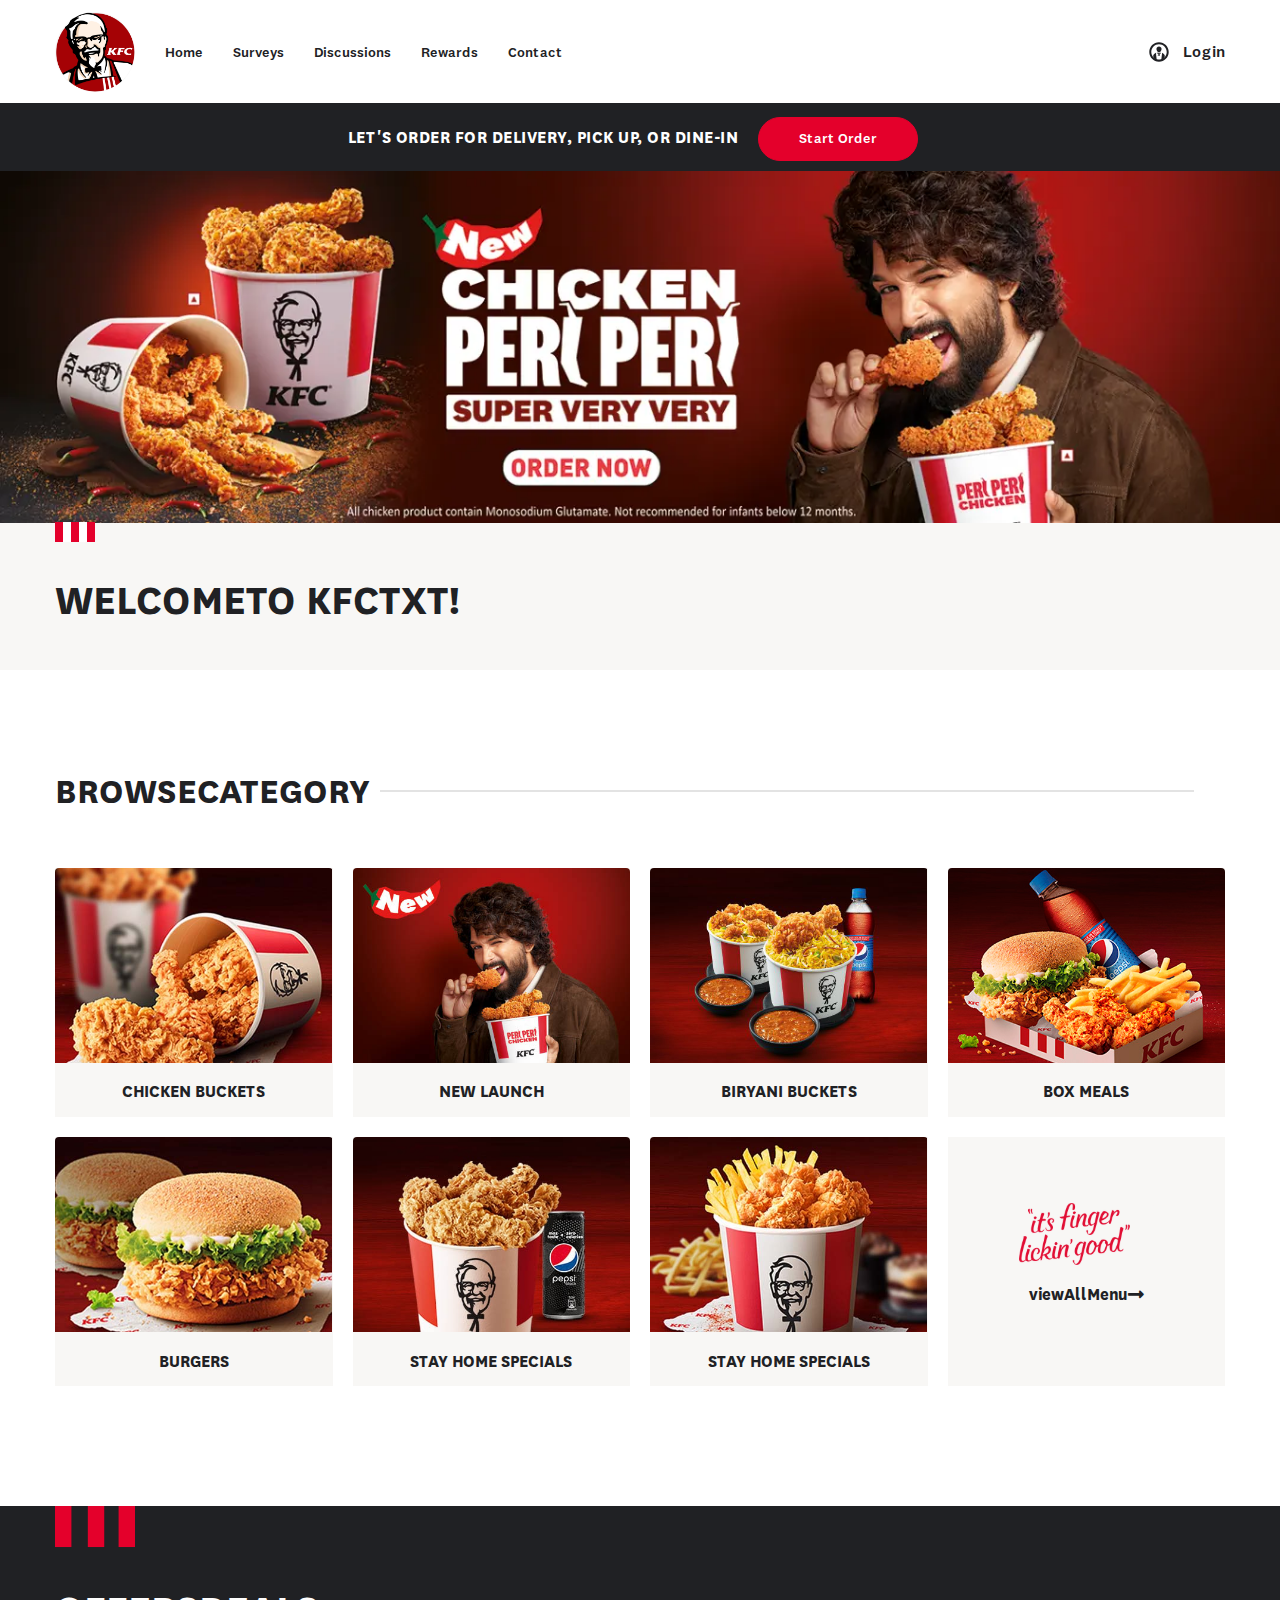
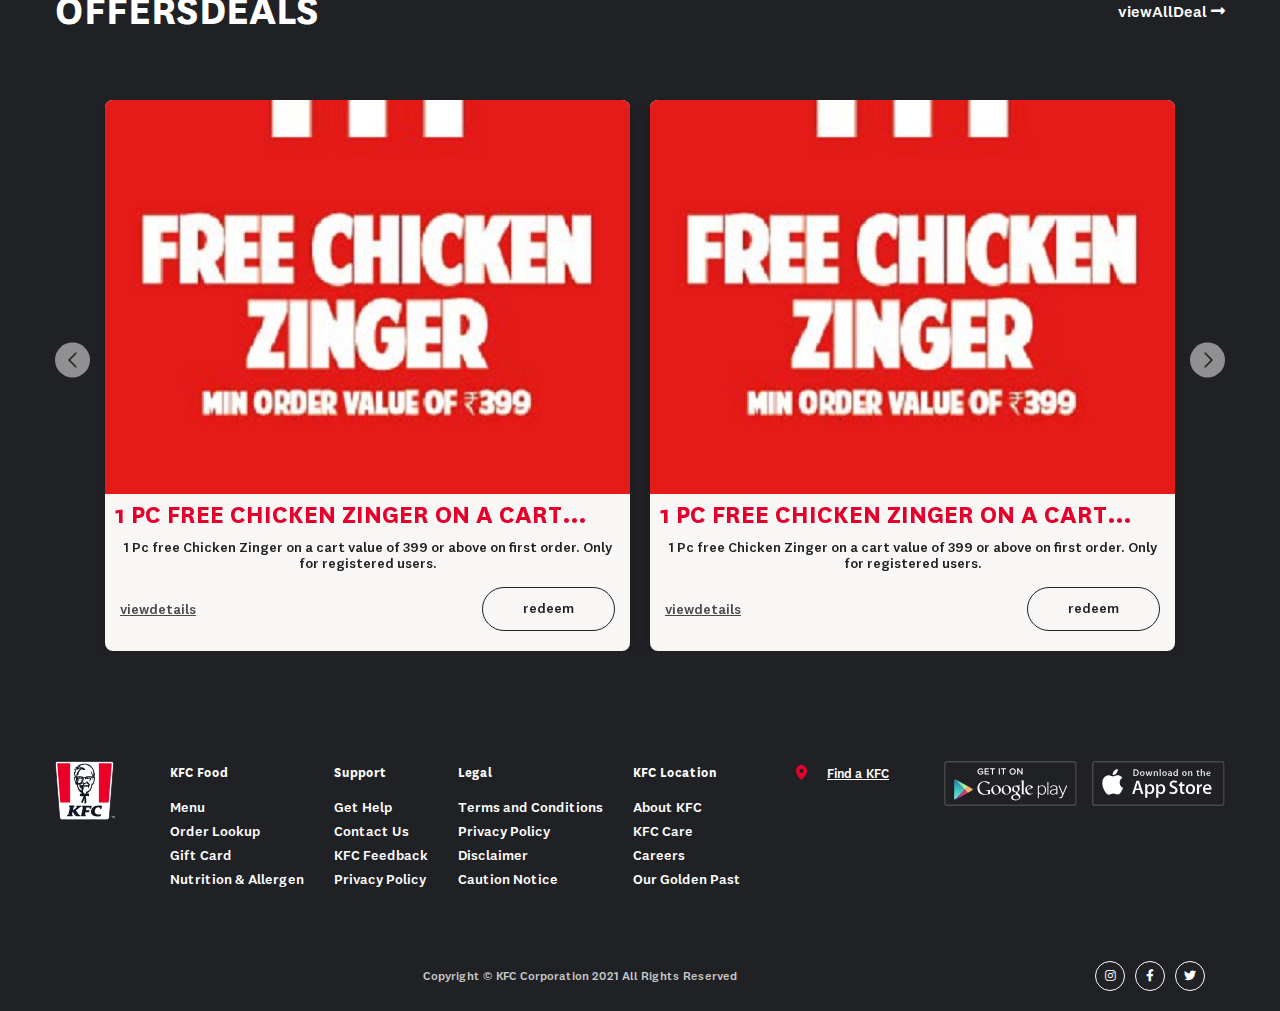
<file: index.html>
<!DOCTYPE html>
<html dir="ltr" lang="en-US">
<head>
<title>KFC Welcome</title>
<meta charset="UTF-8" />
<meta name="HandheldFriendly" content="true">
<meta name="viewport" content="width=device-width, initial-scale=1.0" />
<link type="image/x-icon" rel="shortcut icon" href="favicon.ico" />

<!-- CSS Files -->
<link type="text/css" rel="stylesheet" href="css/font-awsome-min.css" />
<link rel="stylesheet" href="css/slick.css">
<link type="text/css" rel="stylesheet" href="css/styles.css" />

<!-- Script Files -->
<script type="text/javascript" src="js/jquery.min.js"></script>
<script type="text/javascript" src="js/slick.min.js"></script>
<script type="text/javascript" src="js/custom.js"></script>

</head>

<body>

 <div id="wrapper">

	 	<!-- HEADER -->
		<header id="header" class="site-header">
			<div class="container">
				<div class="header-wrap d-flex">
					<a class="mobile-logo" href="index.html">
						<img src="images/logo.jpg" alt="logo">
					</a>
					<nav class="header-menu d-flex">
						<a class="header-logo" href="#">
							<img src="images/logo.jpg" alt="logo">
						</a>
						<ul class="unstyle-list d-flex">
							<li>
								<a href="#">Home</a>
							</li>
							<li>
								<a href="#">Surveys</a>
							</li>
							<li>
								<a href="#">Discussions</a>
							</li>
							<li>
								<a href="#">Rewards</a>
							</li>
							<li>
								<a href="contact.html">Contact</a>
							</li>
						</ul>
					</nav>
					<div class="nav-right">
						<a href="login.html">
							<img src="images/account_Icon.svg" alt="account_Icon">
							Login
						</a>
					</div>
					<div class="toggle-menu">
						<span></span>
						<span></span>
						<span></span>
						<span></span>
						<span></span>
						<span></span>
					</div>
				</div>
			</div>
		</header>

		<!-- HEADER BOTTOM -->
		<section class="header-bottom">
			<div class="container">
				<h2 class="header-title">
					LET'S ORDER FOR DELIVERY, PICK UP, OR DINE-IN <a href="#" class="common-btn">Start Order</a>
				</h2>
			</div>
		</section>

		<!-- BANNER -->
		<section class="banner-section">
			<a href="#" class="banner-image">
				<picture>
					<source media="(max-width:767px)" srcset="images/mobile.jpg">
					<img src="images/banner.jpg" alt="banner">
				</picture>
			</a>
		</section>

		<!-- WELCOME -->
		<section class="welcom-section">
			<div class="container">
				<div class="top-stripes"></div>
				<h2 class="main-title">
					welcomeTo kfcTxt!
				</h2>

			</div>
		</section>

		<!-- BROWSECATEGORY -->
		<section class="section-gapping browse-category">
			<div class="container">
				<h2 class="heading">
					<span class="border-line">
						browsecategory
					</span>
				</h2>
				<div class="grid-container grid-4">
					<div class="grid-item">
						<a href="#" class="menu-card">
							<div class="menu-image">
								<img src="images/category/CAT86.jpg" alt="CAT86">
							</div>
							<h2 class="menu-name">
								CHICKEN BUCKETS
							</h2>
						</a>
					</div>
					<div class="grid-item">
						<a href="#" class="menu-card">
							<div class="menu-image">
								<img src="images/category/CAT200.jpg" alt="CAT200">
							</div>
							<h2 class="menu-name">
								NEW LAUNCH
							</h2>
						</a>
					</div>
					<div class="grid-item">
						<a href="#" class="menu-card">
							<div class="menu-image">
								<img src="images/category/CAT190.jpg" alt="CAT190">
							</div>
							<h2 class="menu-name">
								BIRYANI BUCKETS
							</h2>
						</a>
					</div>
					<div class="grid-item">
						<a href="#" class="menu-card">
							<div class="menu-image">
								<img src="images/category/CAT158.jpg" alt="CAT158">
							</div>
							<h2 class="menu-name">
								BOX MEALS
							</h2>
						</a>
					</div>
					<div class="grid-item">
						<a href="#" class="menu-card">
							<div class="menu-image">
								<img src="images/category/CAT99.jpg" alt="CAT99">
							</div>
							<h2 class="menu-name">
								BURGERS
							</h2>
						</a>
					</div>
					<div class="grid-item">
						<a href="#" class="menu-card">
							<div class="menu-image">
								<img src="images/category/CAT178.jpg" alt="CAT178">
							</div>
							<h2 class="menu-name">
								STAY HOME SPECIALS
							</h2>
						</a>
					</div>
					<div class="grid-item">
						<a href="#" class="menu-card">
							<div class="menu-image">
								<img src="images/category/CAT89.jpg" alt="CAT89">
							</div>
							<h2 class="menu-name">
								STAY HOME SPECIALS
							</h2>
						</a>
					</div>
					<div class="grid-item">
						<a href="#" class="menu-card">
							<div class="menu-image">
								<img src="images/category/finger_lickin.svg" alt="finger_lickin">
							</div>
							<h2 class="menu-name viewallmenu">
								viewAllMenu <i class="fa fa-long-arrow-alt-right"></i>
							</h2>
						</a>
					</div>
				</div>
			</div>
		</section>

		<!-- OFFER & DEALS -->
		<section class="section-gapping offer-section pt-0">
			<div class="container">
				<svg xmlns="http://www.w3.org/2000/svg" width="80" height="42" viewBox="0 0 80 42" fill="none" class="injected-svg" data-src="/static/media/Stripes_Small_OffersIcon.87fc6256.svg" xmlns:xlink="http://www.w3.org/1999/xlink">
					<rect width="16.4103" height="41.0256" fill="#E4002B"></rect>
					<rect x="32.8203" width="16.4103" height="41.0256" fill="#E4002B"></rect>
					<rect x="63.5898" width="16.4103" height="41.0256" fill="#E4002B"></rect>
				</svg>
				<div class="offer-title d-flex">
					<h2 class="main-title text-white">
						OFFERSDEALS
					</h2>
					<a href="#" class="text-white">
						viewAllDeal <i class="fa fa-long-arrow-alt-right"></i>
					</a>
				</div>
				<!-- slick slider -->
				<div class="slider-box">
					<div class="slider-item">
						<div class="offer-card">
							<div class="offer-img">
								<img src="images/CHKZINGER.jpg" alt="CHKZINGER">
							</div>
							<h2 class="offer-card-title">
								1 Pc free Chicken Zinger on a cart value of 399 or above on first order. Only for registered users.
							</h2>
							<p class="offer-card-text">
								1 Pc free Chicken Zinger on a cart value of 399 or above on first order. Only for registered users.
							</p>
							<div class="offer-card-wrap">
								<a href="#" class="viewdetails">
									viewdetails
								</a>
								<a href="#" class="btn-redeem common-btn">
									redeem
								</a>
							</div>
						</div>
					</div>
					<div class="slider-item">
						<div class="offer-card">
							<div class="offer-img">
								<img src="images/CHKZINGER.jpg" alt="CHKZINGER">
							</div>
							<h2 class="offer-card-title">
								1 Pc free Chicken Zinger on a cart value of 399 or above on first order. Only for registered users.
							</h2>
							<p class="offer-card-text">
								1 Pc free Chicken Zinger on a cart value of 399 or above on first order. Only for registered users.
							</p>
							<div class="offer-card-wrap">
								<a href="#" class="viewdetails">
									viewdetails
								</a>
								<a href="#" class="btn-redeem common-btn">
									redeem
								</a>
							</div>
						</div>
					</div>
					<div class="slider-item">
						<div class="offer-card">
							<div class="offer-img">
								<img src="images/CHKZINGER.jpg" alt="CHKZINGER">
							</div>
							<h2 class="offer-card-title">
								1 Pc free Chicken Zinger on a cart value of 399 or above on first order. Only for registered users.
							</h2>
							<p class="offer-card-text">
								1 Pc free Chicken Zinger on a cart value of 399 or above on first order. Only for registered users.
							</p>
							<div class="offer-card-wrap">
								<a href="#" class="viewdetails">
									viewdetails
								</a>
								<a href="#" class="btn-redeem common-btn">
									redeem
								</a>
							</div>
						</div>
					</div>
					<div class="slider-item">
						<div class="offer-card">
							<div class="offer-img">
								<img src="images/CHKZINGER.jpg" alt="CHKZINGER">
							</div>
							<h2 class="offer-card-title">
								1 Pc free Chicken Zinger on a cart value of 399 or above on first order. Only for registered users.
							</h2>
							<p class="offer-card-text">
								1 Pc free Chicken Zinger on a cart value of 399 or above on first order. Only for registered users.
							</p>
							<div class="offer-card-wrap">
								<a href="#" class="viewdetails">
									viewdetails
								</a>
								<a href="#" class="btn-redeem common-btn">
									redeem
								</a>
							</div>
						</div>
					</div>
					<div class="slider-item">
						<div class="offer-card">
							<div class="offer-img">
								<img src="images/CHKZINGER.jpg" alt="CHKZINGER">
							</div>
							<h2 class="offer-card-title">
								1 Pc free Chicken Zinger on a cart value of 399 or above on first order. Only for registered users.
							</h2>
							<p class="offer-card-text">
								1 Pc free Chicken Zinger on a cart value of 399 or above on first order. Only for registered users.
							</p>
							<div class="offer-card-wrap">
								<a href="#" class="viewdetails">
									viewdetails
								</a>
								<a href="#" class="btn-redeem common-btn">
									redeem
								</a>
							</div>
						</div>
					</div>
					<div class="slider-item">
						<div class="offer-card">
							<div class="offer-img">
								<img src="images/CHKZINGER.jpg" alt="CHKZINGER">
							</div>
							<h2 class="offer-card-title">
								1 Pc free Chicken Zinger on a cart value of 399 or above on first order. Only for registered users.
							</h2>
							<p class="offer-card-text">
								1 Pc free Chicken Zinger on a cart value of 399 or above on first order. Only for registered users.
							</p>
							<div class="offer-card-wrap">
								<a href="#" class="viewdetails">
									viewdetails
								</a>
								<a href="#" class="btn-redeem common-btn">
									redeem
								</a>
							</div>
						</div>
					</div>
				</div>
			</div>
		</section>

		<!-- FOOTER -->
		<footer class="site-footer">
			<div class="container">
				<div class="footer-top">
					<div class="footer-box d-flex">
						<div class="footer-item">
							<a href="" class="footer-logo">
								<img src="images/KFC_Logo.svg" alt="logo">
							</a>
						</div>
						<div class="footer-item d-flex">
							<div class="footer-wrap">
								<h2 class="footer-title">
									KFC Food
								</h2>
								<ul class="footer-links">
									<li>
										<a href="">
											Menu
										</a>
									</li>
									<li>
										<a href="">
											Order Lookup
										</a>
									</li>
									<li>
										<a href="">
											Gift Card
										</a>
									</li>
									<li>
										<a href="">
											Nutrition & Allergen
										</a>
									</li>
								</ul>
							</div>
							<div class="footer-wrap">
								<h2 class="footer-title">
									Support
								</h2>
								<ul class="footer-links">
									<li>
										<a href="">
											Get Help
										</a>
									</li>
									<li>
										<a href="contact.html">
											Contact Us
										</a>
									</li>
									<li>
										<a href="">
											KFC Feedback
										</a>
									</li>
									<li>
										<a href="">
											Privacy Policy
										</a>
									</li>
								</ul>
							</div>
							<div class="footer-wrap">
								<h2 class="footer-title">
									Legal
								</h2>
								<ul class="footer-links">
									<li>
										<a href="">
											Terms and Conditions
										</a>
									</li>
									<li>
										<a href="">
											Privacy Policy
										</a>
									</li>
									<li>
										<a href="">
											Disclaimer
										</a>
									</li>
									<li>
										<a href="">
											Caution Notice
										</a>
									</li>
								</ul>
							</div>
							<div class="footer-wrap">
								<h2 class="footer-title">
									KFC Location
								</h2>
								<ul class="footer-links">
									<li>
										<a href="">
											About KFC
										</a>
									</li>
									<li>
										<a href="">
											KFC Care
										</a>
									</li>
									<li>
										<a href="">
											Careers
										</a>
									</li>
									<li>
										<a href="">
											Our Golden Past
										</a>
									</li>
								</ul>
							</div>
						</div>
						<div class="footer-item">
							<div class="findstore">
								<img src="images/Find_KFC.svg" alt="">
								<a class="link" target="_blank" tabindex="0" href="#">Find a KFC</a>
							</div>
						</div>
						<div class="footer-item">
							<div class="d-flex social-btns">
								<a class="link" target="_blank" href="#">
									<img src="images/google_play.svg" alt="Google Play">
								</a>
								<a class="link" target="_blank" href="#">
									<img src="images/apple.svg" alt="Apple Store">
								</a>
							</div>
						</div>
					</div>
				</div>
				<div class="footer-bottom d-flex">
					<p>Copyright © KFC Corporation 2021 All Rights Reserved</p>
					<ul class="unstyle-list social-link d-flex">
						<li>
							<a href="">
								<i class="fab fa-instagram"></i>
							</a>
						</li>
						<li>
							<a href="">
								<i class="fab fa-facebook-f"></i>
							</a>
						</li>
						<li>
							<a href="">
								<i class="fab fa-twitter"></i>
							</a>
						</li>
					</ul>
				</div>
			</div>
		</footer>

 </div>

</body>
</html>
</file>
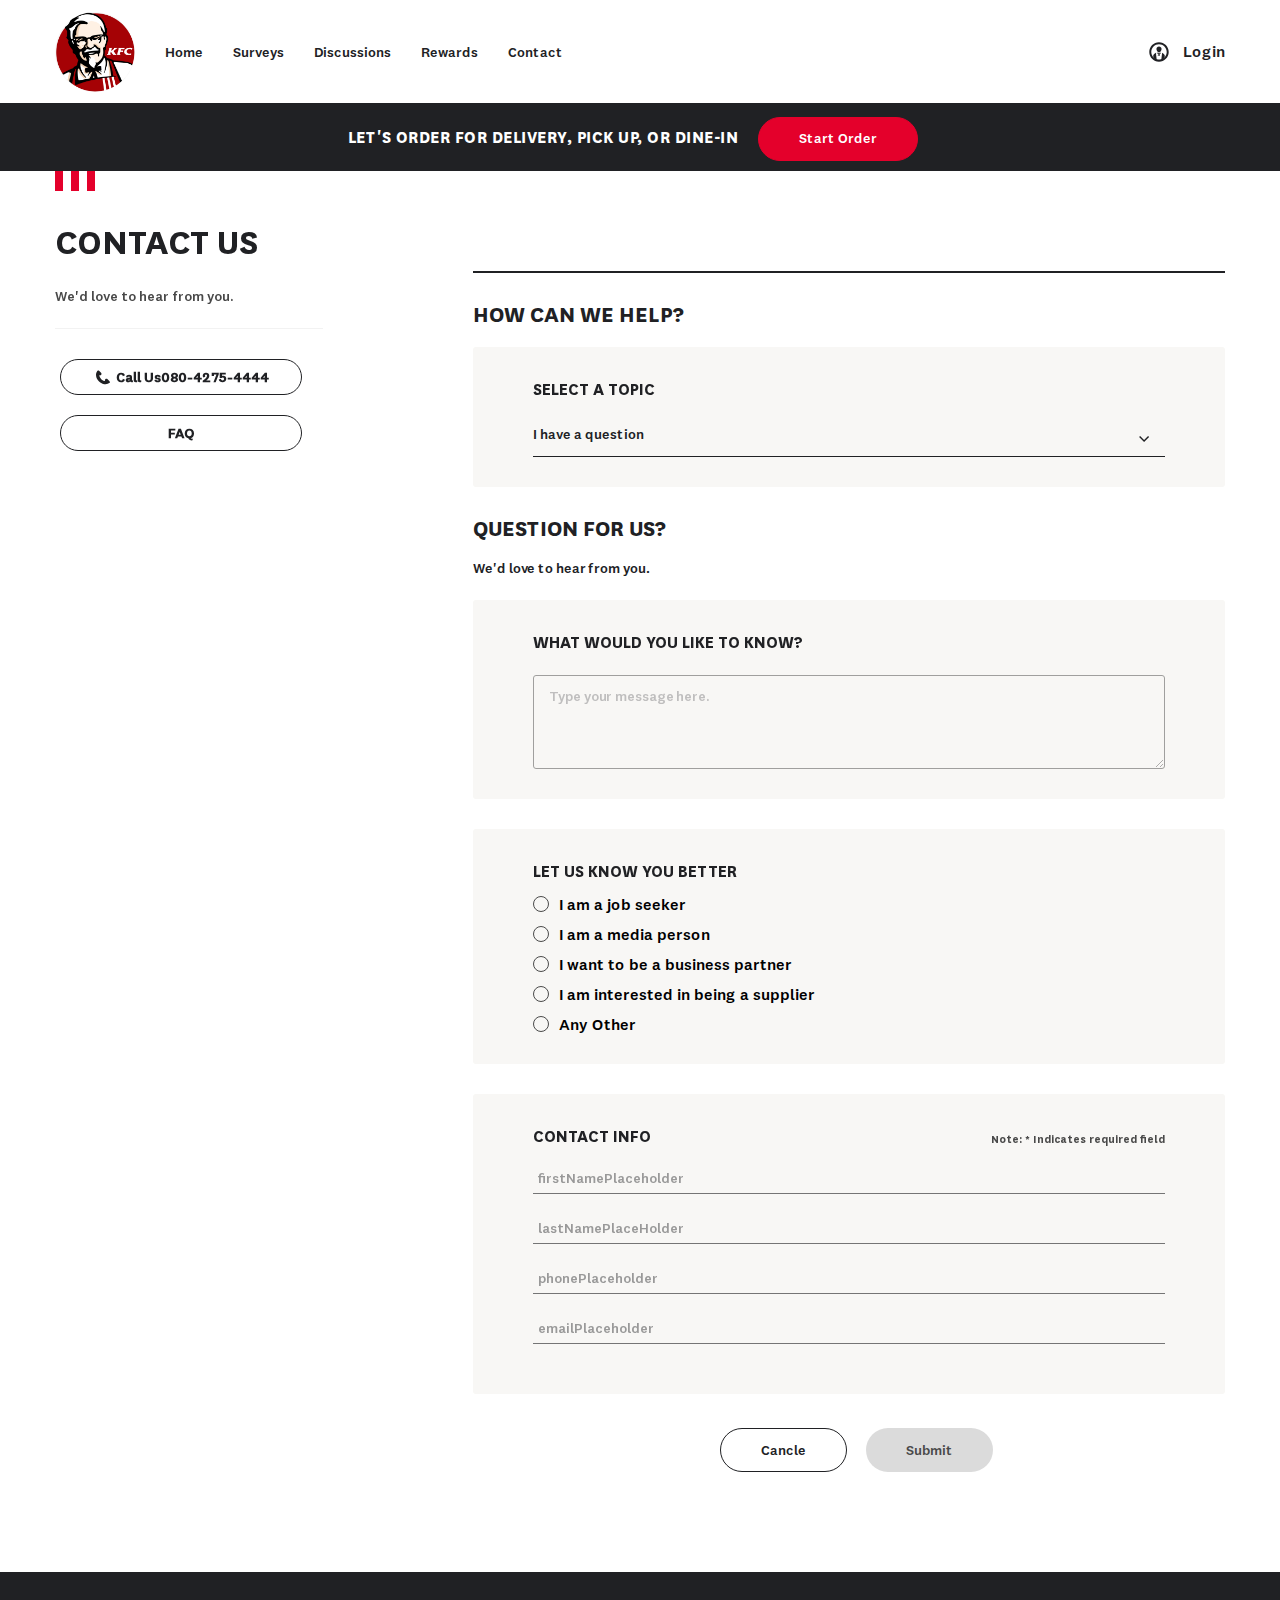
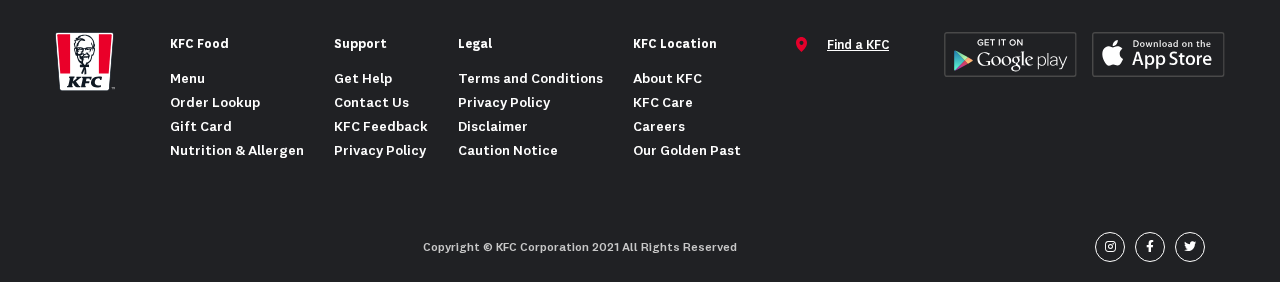
<file: contact.html>
<!DOCTYPE html>
<html dir="ltr" lang="en-US">
<head>
<title>KFC Contact</title>
<meta charset="UTF-8" />
<meta name="HandheldFriendly" content="true">
<meta name="viewport" content="width=device-width, initial-scale=1.0" />
<link type="image/x-icon" rel="shortcut icon" href="favicon.ico" />

<!-- CSS Files -->
<link type="text/css" rel="stylesheet" href="css/font-awsome-min.css" />
<link rel="stylesheet" href="css/slick.css">
<link type="text/css" rel="stylesheet" href="css/styles.css" />

<!-- Script Files -->
<script type="text/javascript" src="js/jquery.min.js"></script>
<script type="text/javascript" src="js/slick.min.js"></script>
<script type="text/javascript" src="js/custom.js"></script>

</head>

<body>

 <div id="wrapper">

	 	<!-- HEADER -->
		<header id="header" class="site-header">
			<div class="container">
				<div class="header-wrap d-flex">
					<a class="mobile-logo" href="index.html">
						<img src="images/logo.jpg" alt="logo">
					</a>
					<nav class="header-menu d-flex">
						<a class="header-logo" href="#">
							<img src="images/logo.jpg" alt="logo">
						</a>
						<ul class="unstyle-list d-flex">
							<li>
								<a href="index.html">Home</a>
							</li>
							<li>
								<a href="#">Surveys</a>
							</li>
							<li>
								<a href="#">Discussions</a>
							</li>
							<li>
								<a href="#">Rewards</a>
							</li>
							<li>
								<a href="contact.html">Contact</a>
							</li>
						</ul>
					</nav>
					<div class="nav-right">
						<a href="login.html">
							<img src="images/account_Icon.svg" alt="account_Icon">
							Login
						</a>
					</div>
					<div class="toggle-menu">
						<span></span>
						<span></span>
						<span></span>
						<span></span>
						<span></span>
						<span></span>
					</div>
				</div>
			</div>
		</header>

		<!-- HEADER BOTTOM -->
		<section class="header-bottom">
			<div class="container">
				<h2 class="header-title">
					LET'S ORDER FOR DELIVERY, PICK UP, OR DINE-IN <a href="#" class="common-btn">Start Order</a>
				</h2>
			</div>
		</section>

		<!-- CONTACT -->
		<section class="contact-section section-gapping pt-0">
			<div class="container">
				<div class="contact-wrap">
					<div class="contact-left">
						<div class="top-stripes"></div>
						<h2 class="main-title">
							CONTACT US
						</h2>
						<p>
							We'd love to hear from you.
						</p>
						<div class="contact-call">
							<a href="tel: 080-4275-4444">
								<img src="images/Call.svg" alt="call">
								<label for="">Call Us</label> 080-4275-4444
							</a>
							<a href="#">
								FAQ
							</a>
						</div>
					</div>
					<div class="contact-right">
						<div class="contact-form">
							<h2 class="contact-title">
								How can we help?
							</h2>
							<div class="contact-select bg-gray">
								<h3>SELECT A TOPIC</h3>
								<select name="" id="">
									<option value="">
										I have a question
									</option>
								</select>
							</div>
						</div>
						<div class="contact-form">
							<h2 class="contact-title">
								QUESTION FOR US?
							</h2>
							<p>
								We'd love to hear from you.
							</p>
							<div class="contact-textarea bg-gray">
								<h3>WHAT WOULD YOU LIKE TO KNOW?</h3>
								<textarea name="" id=""  rows="5" placeholder="Type your message here."></textarea>
							</div>
						</div>
						<div class="contact-form">
							<div class="contact-know bg-gray">
								<h3>Let us know you better</h3>
								<div class="form-label">
									<input type="radio" id="I am a job seeker" value="I am a job seeker" name="test">
									<label for="I am a job seeker">
										I am a job seeker
									</label>
								</div class="form-label">
								<div class="form-label">
									<input type="radio" id="I am a media person" value="I am a media person" name="test">
									<label for="I am a media person">
										I am a media person
									</label>
								</div class="form-label">
								<div class="form-label">
									<input type="radio" id="I want to be a business partner" value="I want to be a business partner" name="test">
									<label for="I want to be a business partner">
										I want to be a business partner
									</label>
								</div class="form-label">
								<div class="form-label">
									<input type="radio" id="I am interested in being a supplier" value="I am interested in being a supplier" name="test">
									<label for="I am interested in being a supplier">
										I am interested in being a supplier
									</label>
								</div class="form-label">
								<div class="form-label">
									<input type="radio" id="Any Other" value="Any Other" name="test">
									<label for="Any Other">
										Any Other
									</label>
								</div class="form-label">
							</div>
						</div>
						<div class="contact-form">
							<div class="contact-info bg-gray">
								<h3>
									Contact Info
									<span class="mandatorynote">Note: * Indicates required field</span>
								</h3>
								<div class="contact-input floating-label">
									<input type="text" class="floating-input" placeholder=" ">
									<label for="">
										firstNamePlaceholder
									</label>
								</div>
								<div class="contact-input floating-label">
									<input type="text" class="floating-input" placeholder=" ">
									<label for="">
										lastNamePlaceHolder
									</label>
								</div>
								<div class="contact-input floating-label">
									<input type="text" class="floating-input" placeholder=" ">
									<label for="">
										phonePlaceholder
									</label>
								</div>
								<div class="contact-input floating-label">
									<input type="text" class="floating-input" placeholder=" ">
									<label for="">
										emailPlaceholder
									</label>
								</div>
							</div>
						</div>
						<div class="contact-form">
							<div class="button-container text-center">
								<input type="reset" value="Cancle" class="common-btn btn-rest" />
								<input type="submit" value="Submit" class="common-btn btn-submit" />
							</div>
						</div>
					</div>
				</div>

			</div>
		</section>

		<!-- FOOTER -->
		<footer class="site-footer">
			<div class="container">
				<div class="footer-top">
					<div class="footer-box d-flex">
						<div class="footer-item">
							<a href="" class="footer-logo">
								<img src="images/KFC_Logo.svg" alt="logo">
							</a>
						</div>
						<div class="footer-item d-flex">
							<div class="footer-wrap">
								<h2 class="footer-title">
									KFC Food
								</h2>
								<ul class="footer-links">
									<li>
										<a href="">
											Menu
										</a>
									</li>
									<li>
										<a href="">
											Order Lookup
										</a>
									</li>
									<li>
										<a href="">
											Gift Card
										</a>
									</li>
									<li>
										<a href="">
											Nutrition & Allergen
										</a>
									</li>
								</ul>
							</div>
							<div class="footer-wrap">
								<h2 class="footer-title">
									Support
								</h2>
								<ul class="footer-links">
									<li>
										<a href="">
											Get Help
										</a>
									</li>
									<li>
										<a href="contact.html">
											Contact Us
										</a>
									</li>
									<li>
										<a href="">
											KFC Feedback
										</a>
									</li>
									<li>
										<a href="">
											Privacy Policy
										</a>
									</li>
								</ul>
							</div>
							<div class="footer-wrap">
								<h2 class="footer-title">
									Legal
								</h2>
								<ul class="footer-links">
									<li>
										<a href="">
											Terms and Conditions
										</a>
									</li>
									<li>
										<a href="">
											Privacy Policy
										</a>
									</li>
									<li>
										<a href="">
											Disclaimer
										</a>
									</li>
									<li>
										<a href="">
											Caution Notice
										</a>
									</li>
								</ul>
							</div>
							<div class="footer-wrap">
								<h2 class="footer-title">
									KFC Location
								</h2>
								<ul class="footer-links">
									<li>
										<a href="">
											About KFC
										</a>
									</li>
									<li>
										<a href="">
											KFC Care
										</a>
									</li>
									<li>
										<a href="">
											Careers
										</a>
									</li>
									<li>
										<a href="">
											Our Golden Past
										</a>
									</li>
								</ul>
							</div>
						</div>
						<div class="footer-item">
							<div class="findstore">
								<img src="images/Find_KFC.svg" alt="">
								<a class="link" target="_blank" tabindex="0" href="#">Find a KFC</a>
							</div>
						</div>
						<div class="footer-item">
							<div class="d-flex social-btns">
								<a class="link" target="_blank" href="#">
									<img src="images/google_play.svg" alt="Google Play">
								</a>
								<a class="link" target="_blank" href="#">
									<img src="images/apple.svg" alt="Apple Store">
								</a>
							</div>
						</div>
					</div>
				</div>
				<div class="footer-bottom d-flex">
					<p>Copyright © KFC Corporation 2021 All Rights Reserved</p>
					<ul class="unstyle-list social-link d-flex">
						<li>
							<a href="">
								<i class="fab fa-instagram"></i>
							</a>
						</li>
						<li>
							<a href="">
								<i class="fab fa-facebook-f"></i>
							</a>
						</li>
						<li>
							<a href="">
								<i class="fab fa-twitter"></i>
							</a>
						</li>
					</ul>
				</div>
			</div>
		</footer>

 </div>

</body>
</html>
</file>
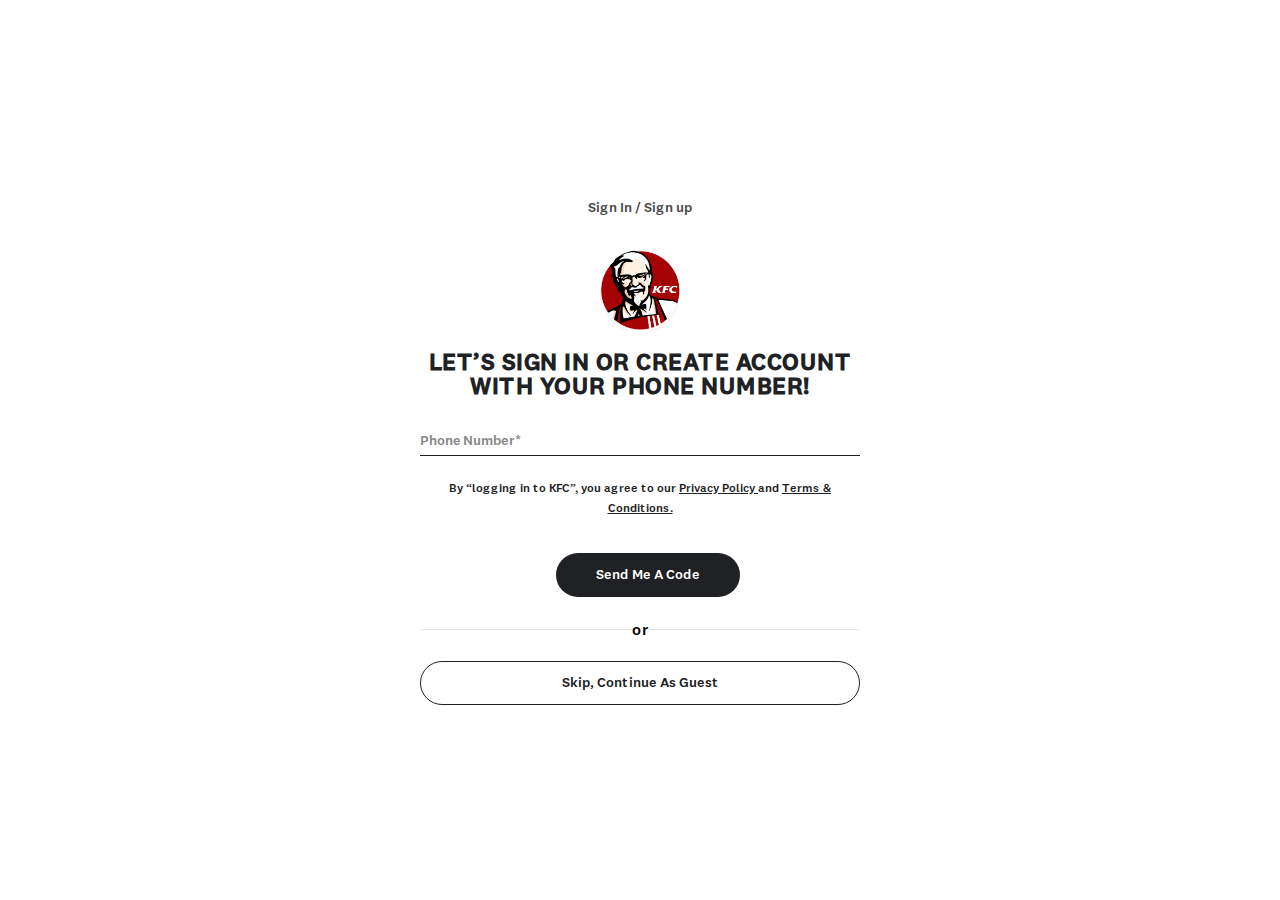
<file: login.html>
<!DOCTYPE html>
<html dir="ltr" lang="en-US">
<head>
<title>KFC Login</title>
<meta charset="UTF-8" />
<meta name="HandheldFriendly" content="true">
<meta name="viewport" content="width=device-width, initial-scale=1.0" />
<link type="image/x-icon" rel="shortcut icon" href="favicon.ico" />

<!-- CSS Files -->
<link type="text/css" rel="stylesheet" href="css/font-awsome-min.css" />
<link rel="stylesheet" href="css/slick.css">
<link type="text/css" rel="stylesheet" href="css/styles.css" />

<!-- Script Files -->
<script type="text/javascript" src="js/jquery.min.js"></script>
<script type="text/javascript" src="js/slick.min.js"></script>
<script type="text/javascript" src="js/custom.js"></script>

</head>

<body class="login-page">

 <div id="wrapper">

	<section class="login-section">
		<div class="container">
			<div class="sign-in-header">Sign In / Sign up</div>
			<a href="index.html" class="kfc-logo">
				<img src="images/logo.jpg" alt="KFC_Logo">
			</a>
			<div class="title">
				Let’s Sign In or Create account with your phone number!
			</div>
			<form action="">
				<div class="form-control">
					<input type="text" placeholder="Phone Number*" class="input-field">
				</div>
				<div class="form-control">
					<div class="termsnconditions">
						By “logging in to KFC”, you agree to our
						<u>
							<a href="#" class="linkPages">Privacy Policy</a>
						</u> and
						<u>
							<a href="#" class="linkPages">Terms &amp; Conditions.</a>
						</u>
					</div>
				</div>
				<div class="form-control login-btn">
					<input type="submit" value="Send Me a Code" class="common-btn">
				</div>
			</form>
			<div class="orDiv">
                <div class="orLeft"></div>
                <div class="orCenter">or</div>
                <div class="orRight"></div>
            </div>
			<div class="skip-wrap">
				<a href="#" class="skip-btn common-btn">
					Skip, Continue As Guest
				</a>
			</div>
		</div>
	</section>

 </div>

</body>
</html>
</file>
<file: css/styles.css>
/*---------------------------*/
	/*Default-CSS*/
/*---------------------------*/

/* variable define */
:root {
	--primary: #202124;
	--secondary: #e4002b;
	--white: #fff;
	--black: #000;
	--dark-black: #333;
	--anchor-hover: #3475ba;
	--font-national: 'National Medium';
	--font-national-bold: 'National';
	--font-step-1: 36px;
	--font-step-2: 32px;
	--font-step-3: 28px;
	--font-step-4: 24px;
	--font-step-5: 22px;
	--font-step-6: 18px;
	--font-paragraph: 16px;
	--grid-width-1: 100%;
	--grid-width-2: 50%;
	--grid-width-3: 33.33%;
	--grid-width-4: 25%;
}
/* end variable define */

/* Font family */
@font-face {
    font-family: 'National Medium';
    src: url('../fonts/National2-Medium.woff2') format('woff2'),
        url('../fonts/National2-Medium.woff') format('woff');
    font-weight: 500;
    font-style: normal;
    font-display: swap;
}

@font-face {
    font-family: 'National';
    src: url('../fonts/National-Bold.woff2') format('woff2'),
        url('../fonts/National-Bold.woff') format('woff');
    font-weight: bold;
    font-style: normal;
    font-display: swap;
}

html body {
	font-family: var(--font-national);
	margin: 0;
	padding-top: 103px;
}

.text-center {
	text-align: center;
}

/* selector matches the portion of an element that is selected by a user */
*::-moz-selection {
	color: var(--white);
	background: var(--black);
}

*::-webkit-selection {
	color: var(--white);
	background: var(--black);
}

/*  change placeholder color in form*/
*::-webkit-input-placeholder {
	color: #858688;
	opacity: 1;
}

*:-moz-placeholder {
	color: #858688;
	opacity: 1;
}

*::-moz-placeholder {
	color: #858688;
	opacity: 1;
}

*:-ms-input-placeholder {
	color: #858688;
	opacity: 1;
}

a,
div a:hover,
div a:active,
div a:focus,
button {
	text-decoration: none;
	-webkit-transition: all 0.5s ease 0s;
	-moz-transition: all 0.5s ease 0s;
	-ms-transition: all 0.5s ease 0s;
	-o-transition: all 0.5s ease 0s;
	transition: all 0.5s ease 0s;
}

*::after,
*::before,
* {
	-webkit-box-sizing: border-box;
	-moz-box-sizing: border-box;
	-ms-box-sizing: border-box;
	-o-box-sizing: border-box;
	box-sizing: border-box;
}

* {
	outline: none !important;
	margin: 0;
	padding: 0;
}

body a {
	outline: none;
	color: var(--primary);
	text-decoration: none;
}

body a:hover {
	color: var(--primary);
}

table {
	border-collapse: collapse;
	border-spacing: 0;
}

div input,
div select,
div textarea,
div button {
	font-family: var(--font-national);
}

/* unstyle list */
.unstyle-list {
	list-style: none;
	margin: 0;
	padding: 0;
}
/*end unstyle list */

/* heading property */
body h1,
body h2,
body h3,
body h4,
body h5,
body h6 {
	font-family: var(--font-national-bold);
	line-height: 1.2;
	color: var(--dark-black);
	font-weight: bold;
	margin: 0 0 15px;
}

body h1 {
	font-size: var(--font-step-1);
}

body h2 {
	font-size: var(--font-step-2);
}

body h3 {
	font-size: var(--font-step-3);
}

body h4 {
	font-size: var(--font-step-4);
}

body h5 {
	font-size: var(--font-step-5);
}

body h6 {
	font-size: var(--font-step-6);
}

/* end heading property */

/* selector property */
div select {
	overflow: hidden;
	text-overflow: ellipsis;
	white-space: nowrap;
}

div select option {
	font-size: var(--font-paragraph);
	padding: 5px 10px;
}
/* end selector property */

/* img property */
img {
	margin: 0 auto;
	max-width: 100%;
	max-height: 100%;
	width: auto;
	height: auto;
}
/* end img property */

/* paragraph property */
body p {
	color: var(--dark-black);
	font-family: var(--font-national);
	font-size: var(--font-paragraph);
	line-height: 1.2;
	margin: 0 0 15px;
	padding: 0;
}

body p:empty {
	margin: 0;
	line-height: 0;
}

body p:last-child {
	margin-bottom: 0;
}

p strong {
	font-weight: bold;
}
/* paragraph property */

/* hide element */
.hidden {
	display: none;
}
/* end hide element */

/* ifame property */
iframe {
	display: block;
	width: 100%;
}
/* end ifame property */

/* container property */
.container:after {
	content: "";
	display: block;
	clear: both;
}

.container {
	width: 100%;
	max-width: 1200px;
	padding-left: 15px;
	padding-right: 15px;
	margin: 0 auto;
	position: relative;
	float: none;
}
/* container property */

.pt-0{
	padding-top: 0!important;
}

/* button property */
button,
input[type="reset"],
input[type="submit"] {
	-webkit-appearance: button;
	cursor: pointer;
	border: none;
}
.common-btn {
	display: inline-block;
	padding: 11px 40px;
	border-radius: 200px;
	margin: 0;
	text-decoration: none;
	color: var(--white);
	font-family: var(--font-national);
	cursor: pointer;
	text-align: center;
	line-height: 19px;
	height: 44px;
	font-size: 14px;
	margin-top: 4px;
	font-weight: 500;
	border: 1.5px solid var(--secondary);
	background-color: var(--secondary);
	margin-left: 15px;
	text-transform: capitalize;
	letter-spacing: 0;
}

.common-btn:hover,
.common-btn:focus {
	background: linear-gradient(0deg,hsla(0,0%,100%,.1),hsla(0,0%,100%,.1)),var(--secondary);
	color: var(--white);
}
/* end button property */

/* section gapping between two sections */
.section-gapping {
	padding-bottom: 100px;
	padding-top: 100px;
}
/* end section gapping between two sections */

/* grid layouts */
.d-flex {
	display: flex;
}
.grid-container {
    display: flex;
    gap: 0;
    flex-wrap: wrap;
    margin: 0 -10px;
}
.grid-container .grid-item {
    margin: 0 10px 20px;
	width: 100%;
    align-items: center;
    justify-content: center;
    display: flex;
	min-height: 245px;
	background-color: #f8f7f5;
}

/* header */
.site-header {
    position: fixed;
    top: 0;
    left: 0;
    width: 100%;
    z-index: 999;
	padding: 10px 0;
    background: var(--white);
	min-height: 103px;
	display: flex;
	align-items: center;
}
.header-wrap {
	justify-content: space-between;
	align-items: center;
	position: relative;
}
.header-logo {
    display: inline-block;
    margin-top: 0;
    width: 80px;
    height: 80px;
    vertical-align: middle;
    border-radius: 50%;
    overflow: hidden;
}
nav li:not(:last-child) {
    margin-right: 30px;
}
nav li a {
	font-size: var(--font-paragraph);
    font-weight: 500;
    line-height: 20px;
    display: block;
}
.header-menu ul li a {
	font-size: 14px;
	line-height: 24px;
	font-weight: 500;
	color: var(--primary);
}
.header-menu ul li a:hover {
	color: var(--primary);
}
.header-menu {
	align-items: center;
}
.nav-right img {
	display: inline-block;
	vertical-align: middle;
	margin-top: -5px;
	margin-right: 10px;
}
.kfc-container {
	margin: 0 130px;
	width: 100%;
}
.header-title {
	text-align: center;
	font-style: normal;
	font-weight: bold;
	font-size: 18px;
	line-height: 20px;
	letter-spacing: .5px;
	text-transform: uppercase;
	color: var(--white);
	margin: auto 15px auto auto;
	font-family: 'National';
}
.header-bottom {
	margin: 0;
	background: var(--primary);
	min-height: 68px;
	display: flex;
	align-items: center;
}
.banner-image img {
	width: 100%;
}
.top-stripes {
	width: 40px;
	height: 20px;
	background: repeating-linear-gradient(90deg,var(--secondary),var(--secondary) 8px,var(--white) 0,var(--white) 16px);
	margin-top: -5px;
}
.main-title {
	font-style: normal;
	font-weight: 700;
	font-size: 44px;
	line-height: 58px;
	text-transform: uppercase;
	color: var(--primary);
	margin-top: 29.71px;
	margin-bottom: 30px;
}
.welcom-section {
	background: #f8f7f5;
	padding-bottom: 10px;
}
.heading {
	margin-right: 31px;
	font-style: normal;
	font-weight: 700;
	font-size: 38px;
	line-height: 43px;
	text-transform: uppercase;
	color: var(--primary);
	margin-bottom: 55px;
	position: relative;
}
.heading {
	position: relative;
	display: block;
	z-index: 31;
}
.border-line {
	background: var(--white);
	padding-right: 10px;
}
.heading::after {
	content: "";
	position: absolute;
	background-color: #e3e3e3;
	left: auto;
	right: 0;
	width: 100%;
	height: 2px;
	top: 50%;
	transform: translateY(-50%);
	z-index: -1;
}
.menu-card {
	background: #f8f7f5;
	position: relative;
	border-radius: 4px;
	cursor: pointer;
	text-decoration: none;
	overflow: hidden;
}
.menu-name {
	text-align: center;
	font-style: normal;
	font-weight: 700;
	font-size: 18px;
	line-height: 25px;
	text-transform: uppercase;
	color: var(--primary);
	margin: 0;
	padding: 10px;
	min-height: 50px;
	display: flex;
	align-items: center;
	justify-content: center;
}
.viewallmenu {
	text-transform: none;
}
.offer-section {
	background-color: var(--primary);
	padding-bottom: 50px;
}
.text-white {
	color: var(--white);
}
.offer-title {
    justify-content: space-between;
    align-items: center;
}
.offer-card {
    box-shadow: 0 4px 9px rgba(0,0,0,.15);
    position: relative;
    padding: 0 0 20px;
    background-color: #f8f7f5;
    border-radius: 8px;
    text-align: center;
    display: flex;
    flex-direction: column;
    overflow: hidden;
}
.offer-card-title {
	height: 30px;
    font-size: 27px;
    font-weight: 700;
    line-height: 43px;
    color: var(--secondary);
    text-transform: uppercase;
    overflow: hidden;
    text-overflow: ellipsis;
    text-align: left;
    display: -webkit-box;
    -webkit-line-clamp: 1;
    -webkit-box-orient: vertical;
    padding: 0 10px;
    width: 100%;
}
.offer-card-text {
    height: 33px;
    font-weight: 400;
    font-size: 14px;
    color: var(--primary);
    overflow: hidden;
    text-overflow: ellipsis;
    -webkit-line-clamp: 2;
    display: -webkit-box;
    -webkit-box-orient: vertical;
    padding: 0 10px;
}
.offer-card-wrap {
    display: flex;
    justify-content: space-between;
    padding: 0 15px;
    align-items: center;
}
.viewdetails {
    font-style: normal;
    font-weight: 500;
    font-size: 14px;
    line-height: 24px;
    color: #494949;
    display: inline-block;
    text-decoration: underline;
    border: none;
    background: none;
}
.btn-redeem.common-btn {
    background-color: transparent;
    color: var(--primary);
    font-weight: 500;
    font-size: 14px;
    line-height: 18px;
    border: 1px solid var(--primary);
    text-transform: none;
    padding: 11px 40px;
    margin: 0;
}
.btn-redeem.common-btn:hover {
    background-color: var(--primary);
    color: var(--white);
}
.viewdetails:hover {
	background-color: #e3e3e3;
}
.slider-box.slick-slider {
    padding: 30px 50px 0;
}
.slider-box .slick-arrow:hover {
	background-color: var(--white) !important;
}
.site-footer {
    background-color: var(--primary);
    padding-top: 60px;
}
.footer-bottom {
    text-align: center;
    justify-content: space-between;
    padding: 20px;
}
.footer-bottom p {
    display: block;
    width: 100%;
    margin: 0;
    font-size: 12px;
    text-align: center;
    opacity: .9;
    line-height: 30px;
    color: #dbdbdb;
}
.social-link li {
    margin-left: 10px;
}
.social-link a {
    height: 30px;
    width: 30px;
    display: block;
    border: 1px solid var(--white);
    border-radius: 50%;
    text-align: center;
    line-height: 25px;
}
.social-link a i {
    color: var(--white);
    font-style: normal;
    font-weight: normal;
    font-size: 12px;
    line-height: 22px;
}
.footer-title,
.footer-links li a,
.findstore a {
    font-style: normal;
    font-weight: 500;
    font-size: 14px;
    line-height: 24px;
    color: var(--white);
    margin-bottom: 10px;
}
.footer-links {
    list-style: none;
}
.footer-wrap {
    margin: 0 15px;
}
.footer-box {
    justify-content: space-between;
}
.site-footer .link {
    margin-left: 15px;
    text-decoration: underline;
    color: var(--white);
    font-size: 13px;
    font-weight: 400;
    cursor: pointer;
}
.findstore {
    display: flex;
    align-items: center;
}
.findstore img {
    margin: 0 5px 0 0;
}
.site-footer .findstore  .link {
    margin-bottom: 0;
}
.footer-top {
    padding-bottom: 50px;
}
.header-menu ul {
    margin-left: 30px;
}

/*-----------------------*/
	/* CONTACT PAGE */
/*-----------------------*/
.contact-left .top-stripes {
    margin-top: 0;
}
.contact-left .main-title {
	font-style: normal;
	font-weight: 700;
	font-size: 38px;
	line-height: 43px;
	text-transform: uppercase;
	color: var(--primary);
	margin-bottom: 20px;
}
.contact-left p {
	font-style: normal;
	font-weight: 400;
	font-size: 14px;
	line-height: 24px;
	letter-spacing: 0;
	color: #494949;
	border-bottom: 1px solid #f2f2f2;
	padding-bottom: 20px;
}
.contact-call a {
	display: flex;
	padding: 5px 15px;
	margin-bottom: 20px;
	width: 242px;
	border: 1.5px solid var(--primary);
	margin-left: 5px;
	font-weight: 700;
	color: var(--primary);
	border-radius: 200px;
	font-style: normal;
	font-size: 14px;
	line-height: 24px;
	text-align: center;
	align-items: center;
	justify-content: center;
}
.contact-call a img {
	margin: 4px 5px 0 0;
	width: 18px;
}
.contact-wrap {
	display: flex;
	justify-content: space-between;
	flex-wrap: nowrap;
}
.contact-call a:hover {
	background-color: var(--primary);
	color: #fff;
}
.contact-right {
	margin-left: 0;
	margin-top: 100px;
	border-top: 2px solid var(--primary);
	padding-top: 30px;
	width: calc(100% - 346px);
	margin-left: 150px;
}
.contact-call {
	margin-top: 30px;
}
.contact-left {
	width: 294px;
	position: -webkit-sticky;
	position: sticky;
	top: 115px;
	height: 100%;
}
.contact-title {
	font-size: 24px;
	line-height: 24px;
	text-transform: uppercase;
	color: var(--primary);
}
.contact-form:not(:last-child) {
	margin-bottom: 30px;
}
.bg-gray {
	background: #f8f7f5;
	border-radius: 3px;
	padding: 30px 60px;
	margin-top: 20px;
	display: flex;
	flex-direction: column;
}
.contact-form h3 {
	font-style: normal;
	font-weight: 700;
	font-size: 18px;
	line-height: 25px;
	text-transform: uppercase;
	color: var(--primary);
	margin-bottom: 5px;
	position: relative;
}
.mandatorynote {
	position: absolute;
	right: 0;
	font-size: 12px;
	font-style: normal;
	font-weight: 400;
	line-height: 22px;
	letter-spacing: 0;
	color: #494949;
	margin: 0;
	padding-top: 5px;
	text-transform: none;
}
.contact-select select {
	background-image: url(../images/down-arrow.svg);
	background-repeat: no-repeat;
	background-position: calc(100% - 15px);
	font-style: normal;
	font-weight: 500;
	font-size: 14px;
	line-height: 24px;
	background-color: #f8f7f5;
	color: var(--primary);
	padding-bottom: 10px;
	margin-top: 15px;
	border: none;
	border-bottom: 1px solid var(--primary);
	appearance: none;
	-webkit-appearance: none;
}
.contact-form p {
	font-style: normal;
	font-weight: 400;
	font-size: 14px;
	line-height: 24px;
	letter-spacing: -.1px;
	color: var(--primary);
}
.contact-form textarea {
	font-style: normal;
	font-weight: 400;
	font-size: 14px;
	line-height: 24px;
	letter-spacing: -.1px;
	color: var(--primary);
	opacity: .5;
	height: 94px;
	margin-top: 15px;
	border: 1px solid #494949;
	box-sizing: border-box;
	border-radius: 3px;
	background: #f8f7f5;
	padding: 8px 15px;
}
.contact-know .form-label input {
	margin-right: 5px;
	margin-right: 10px;
	-webkit-appearance: none;
	appearance: none;
	height: 16px;
	width: 16px;
	background-color: transparent;
	border-radius: 100%;
	cursor: pointer;
	outline: none;
	display: flex;
	align-items: center;
	justify-content: center;
	border: 1px solid #494949;
	box-sizing: border-box;
	position: relative;
}
.contact-know .form-label input:checked {
	background-color: transparent;
}
.contact-know .form-label input::after {
	content: "•";
	color: var(--primary);
	font-size: 24px;
	opacity: 0;
	position: absolute;
	top: 50%;
	transform: translateY(-50%);
	margin-top: -2.3px;
}
.contact-know .form-label input:checked::after {
	opacity: 1;
}
.contact-know .form-label {
	margin: 5px 0;
	display: flex;
	align-items: center;
	cursor: pointer;
}
.contact-know .form-label:last-child {
	margin-bottom: 0;
}
.button-container .btn-rest {
	border: 1px solid var(--primary);
	background-color: #fff;
	color:var(--primary);
}
.button-container .btn-submit {
	background-color: #dbdbdb;
	color: #494949;
}
.button-container .btn-rest:hover,
.button-container .btn-submit:hover {
	cursor: pointer;
	border-color:var(--primary);
	background-color: var(--primary);
	color: #fff;
}
.contact-info h3 {
	margin-bottom: 15px;
}
.contact-call a:hover img {
	filter: invert(1);
}
.floating-label {
  position:relative;
  margin-bottom:20px;
}
.floating-input {
  font-size:14px;
  padding:4px 4px;
  display:block;
  width:100%;
  height:30px;
  background-color: transparent;
  border:none;
  border-bottom:1px solid #757575;
}

.floating-input:focus {
     outline:none;
     border-bottom:2px solid #5264AE;
}
.contact-input {
	position: relative;
}
.floating-label label {
  color:#999;
  font-size:14px;
  font-weight:normal;
  position:absolute;
  pointer-events:none;
  left:5px;
  top:5px;
  transition:0.2s ease all;
  -moz-transition:0.2s ease all;
  -webkit-transition:0.2s ease all;
}

.floating-input:focus ~ label,
.floating-input:-webkit-autofill ~ label,
.floating-input:not(:placeholder-shown) ~ label {
	top: -18px;
    font-size: 12px;
    line-height: 22px;
    color: #494949;
}

/* LOGIN PAGE */

.login-section {
	text-align: center;
}
.sign-in-header {
	text-align: center;
	margin: auto;
	display: block;
	color: #494949;
	font-style: normal;
	font-weight: 500;
	font-size: 14px;
	line-height: 24px;
	margin-bottom: 7%;
}
.kfc-logo {
	width: 80px;
	height: 80px;
	display: table;
	margin: 0 auto 15px;
	overflow: hidden;
	border-radius: 50%;
}
.title {
	text-align: center;
	font-style: normal;
	font-weight: bold;
	font-size: 24px;
	line-height: 24px;
	letter-spacing: 0.5px;
	text-transform: uppercase;
	color: var(--primary);
	margin-bottom: 7%;
}
.login-section > .container {
	max-width: 470px;
	margin: 0 auto;
}
.input-field {
	outline: none;
	font-style: normal;
	font-weight: normal;
	font-size: 14px;
	line-height: 24px;
	letter-spacing: -0.1px;
	color: var(--primary);
	padding-bottom: 0.7%;
	position: relative;
	text-align: left;
	width: 100%;
	border: none;
	border-bottom: 1px solid var(--primary);
}
.termsnconditions {
	margin-top: 5%;
	font-style: normal;
	font-weight: normal;
	font-size: 12px;
	line-height: 20px;
	color: var(--primary);
}
.orDiv {
	display: flex;
	margin: 5% 0;
}
.orLeft, .orRight {
	width: 100%;
	border-top: 1px solid #000000;
	margin-top: 10px;
	opacity: 0.1;
}
.orLeft, .orRight {
	width: 100%;
	border-top: 1px solid #000000;
	margin-top: 10px;
	opacity: 0.1;
}
.login-btn {
	margin-top: 7%;
	margin-bottom: 5%;
}
.login-section {
	display: flex;
	flex-direction: column;
	justify-content: center;
	min-height: 100vh;
}
body.login-page {
	padding-top: 0;
}
.login-btn .common-btn,
.login-btn .common-btn:hover {
	background-color: var(--primary);
}
.skip-wrap .skip-btn {
	margin: 0;
	background-color: var(--primary);
	border: 1px solid var(--primary);
	background: #ffffff;
	color: var(--primary);
	width: 100%;
}
.login-section {
	padding-top: 20px;
	padding-bottom: 20px;
}


/* responsive media */

/* mobile view */
@media (min-width:576px) {

	.grid-container.grid-3 .grid-item {
		width: calc(var(--grid-width-2) - 20px);
	}
	.grid-container.grid-4 .grid-item {
		width: calc(var(--grid-width-2) - 20px);
	}

}
/* mobile view */

/* tablet view */
@media (min-width:768px) {

	/* grid layouts */
	.grid-container.grid-2 .grid-item {
		width: calc(var(--grid-width-2) - 20px);
	}
	.grid-container.grid-3 .grid-item {
		width: calc(var(--grid-width-3) - 20px);
	}
	.grid-container.grid-4 .grid-item {
		width: calc(var(--grid-width-3) - 20px);
	}

	/* hidde togle menu */
	.toggle-menu,
	.mobile-logo,
	.login {
		display: none;
	}

}
/* end tablet view */

/* laptop view */
@media (min-width:1024px) {

	.grid-container.grid-4 .grid-item {
		width: calc(var(--grid-width-3) - 20px);
	}

}
/* laptop view */

/* laptop view */
@media (min-width:1200px) {

	/* grid layouts */
	.grid-container.grid-4 .grid-item {
		width: calc(var(--grid-width-4) - 20px);
	}

}
/* laptop view */



/* mobile view */
@media (max-width:767px) {

html body {
	padding-top: 60px;
}
.section-gapping {
	padding-top: 50px;
	padding-bottom: 50px;
}
.mobile-logo {
	margin: 0 auto;
	display: inline-block;
    margin-top: 0;
    width: 40px;
    height: 40px;
    vertical-align: middle;
    border-radius: 50%;
    overflow: hidden;
}
.nav-right {
    position: absolute;
    right: 0;
    top: 50%;
    transform: translateY(-50%);
}
.header-title {
    font-size: 15px;
    line-height: 15px;
}

/* menu toggle */
.toggle-menu {
	width: 30px;
	height: 30px;
	position: absolute;
	top: 50%;
	left: 0;
	-webkit-transform: translateY(-50%) rotate(0deg);
	-moz-transform: translateY(-50%) rotate(0deg);
	-o-transform: translateY(-50%) rotate(0deg);
	transform: translateY(-50%) rotate(0deg);
	-webkit-transition: 0.5s all ease-in-out;
	-moz-transition: 0.5s all ease-in-out;
	-o-transition: 0.5s all ease-in-out;
	transition: 0.5s all ease-in-out;
	cursor: pointer;
	display: block;
}

.kfc-container {
	margin: 0 15px;
}

.toggle-menu span {
    display: block;
    position: absolute;
    height: 3px;
    width: 50%;
    background: var(--black);
    opacity: 1;
    -webkit-transform: rotate(0deg);
    -moz-transform: rotate(0deg);
    -o-transform: rotate(0deg);
    transform: rotate(0deg);
    -webkit-transition: 0.5s all ease-in-out;
    -moz-transition: 0.5s all ease-in-out;
    -o-transition: 0.5s all ease-in-out;
    transition: 0.5s all ease-in-out;
}

.toggle-menu span:is(:nth-child(1), :nth-child(2)) {
    top: 0;
}

.toggle-menu span:is(:nth-child(3), :nth-child(4)) {
    top: 10px;
}

.toggle-menu span:is(:nth-child(5), :nth-child(6)) {
    top: 20px;
}

.toggle-menu span:nth-child(odd) {
    left: 0;
}

.toggle-menu span:nth-child(even) {
    left: 50%;
}

.toggle-menu.open span:nth-child(1) {
    left: 0;
    top: 7px;
    -webkit-transform: rotate(45deg);
    -moz-transform: rotate(45deg);
    -o-transform: rotate(45deg);
    transform: rotate(45deg);
}

.toggle-menu.open span:nth-child(2) {
    left: calc(50% - 5px);
    top: 7px;
    -webkit-transform: rotate(-45deg);
    -moz-transform: rotate(-45deg);
    -o-transform: rotate(-45deg);
    transform: rotate(-45deg);
}

.toggle-menu.open span:nth-child(3) {
    left: -50%;
    opacity: 0;
}

.toggle-menu.open span:nth-child(4) {
    left: 100%;
    opacity: 0;
}

.toggle-menu.open span:nth-child(5) {
    left: 0;
    top: 17px;
    -webkit-transform: rotate(-45deg);
    -moz-transform: rotate(-45deg);
    -o-transform: rotate(-45deg);
    transform: rotate(-45deg);
}

.toggle-menu.open span:nth-child(6) {
    left: calc(50% - 5px);
    top: 17px;
    -webkit-transform: rotate(45deg);
    -moz-transform: rotate(45deg);
    -o-transform: rotate(45deg);
    transform: rotate(45deg);
}
.header-logo {
	display: none;
}
.header-menu {
    position: fixed;
    top: 60px;
	left: -100%;
    -webkit-transform: translateX(-100%);
    -moz-transform: translateX(-100%);
    -o-transform: translateX(-100%);
    transform: translateX(-100%);
    width: 100%;
    height: 100%;
    z-index: 99999;
    background: var(--white);
    visibility: hidden;
    opacity: 0;
    -webkit-transition: 0.5s all ease-in-out;
    -moz-transition: 0.5s all ease-in-out;
    -o-transition: 0.5s all ease-in-out;
    transition: 0.5s all ease-in-out;
	flex-direction: column;
}
.open-nav .header-menu {
    visibility: visible;
    opacity: 1;
	left: 0;
    -webkit-transform: translateX(0);
    -moz-transform: translateX(0);
    -o-transform: translateX(0);
    transform: translateX(0);
}
.header-menu > ul {
	flex-direction: column;
	padding: 15px;
	width: 100%;
}
.header-menu > ul > li {
    margin: 0 0 10px;
    padding: 0 0 10px;
    border-bottom: 1px solid #ddd;
}
.header-bottom {
	padding: 10px 0;
}
.header-title {
	margin: 0;
}
.site-header {
	min-height: 60px;
}
.common-btn {
    display: table;
    padding: 8px 14px;
    margin: 5px auto 0;
    height: auto;
    line-height: 20px;
}
.main-title {
	font-size: 28px;
	margin-top: 0;
	margin-bottom: 0;
}
.heading {
	font-size: 24px;
}
.slider-box.slick-slider {
    padding: 30px 40px 0;
}
.viewallmenu i,
.offer-title a i {
    margin-left: 5px;
}
.nav-right img {
    margin-right: 5px;
}
.footer-box {
    flex-direction: column;
}
.footer-wrap {
    margin: 0 5px;
}
.footer-logo {
    display: inline-block;
    margin-bottom: 15px;
}
.findstore {
	margin-bottom: 15px;
	margin-top: 15px;
}
.site-footer .link {
    margin: 0 10px 0 0;
}
.footer-top {
    padding-bottom: 20px;
}
.footer-bottom {
	flex-direction: column-reverse;
    justify-content: center;
}
.social-link {
    justify-content: center;
    margin-bottom: 10px;
}
.footer-item:nth-child(2) {
    flex-wrap: wrap;
}
.footer-item:nth-child(2) > .footer-wrap {
    width: 100%;
	margin: 0;
}
.footer-title {
	width: 100%;
	position: relative;
	display: block;
	padding: 10px 10px 0;
}
.footer-title::after {
	content: "";
	position: absolute;
	right: 0;
	top: 0;
	height: 6px;
	width: 6px;
	border: 1px solid;
	transform: rotate(45deg);
	border-top: none;
	border-left: none;
	transition: all 0.3s linear;
	margin-top: 15px;
	margin-right: 15px;
}
.footer-title.open:after {
	transform: rotate(225deg);
	margin-top: 15px;
}
.footer-links {
	margin-bottom: 30px;
	background: rgba(73,73,73,.4);
	padding: 15px;
}
.contact-right {
	margin-top: 20px;
	padding-top: 30px;
	width: 100%;
	margin-left: 0;
}
.contact-call {
	display: flex;
	justify-content: center;
}
.contact-call a:first-child {
	font-size: 0;
}
.contact-call a {
	width: auto;
}
.contact-left {
	all: unset;
	width: 100%;
}
.contact-call a:first-child label {
	font-size: 15px;
}
.contact-wrap {
    flex-direction: column;
}
.bg-gray {
	background: #f8f7f5;
	padding: 30px 20px;
	margin-top: 20px;
	display: flex;
	flex-direction: column;
}
.footer-title.open {
	background: rgba(73,73,73,.4);
	margin-bottom: 0;
}
.footer-item > .footer-wrap {
	border-bottom: 1px solid #494949;
}
.footer-item:nth-child(2) > .footer-wrap:nth-child(1) {
	border-top: 1px solid #494949;
}
.button-container {
    display: flex;
    justify-content: center;
}
.button-container .common-btn {
    width: auto;
    display: block;
    margin: 0 5px;
    padding: 9px 25px;
}
.contact-left .main-title {
    font-size: 30px;
    line-height: 35px;
}
.site-footer {
    padding-top: 40px;
}
.title {
	font-size: 17px;
}


}
</file>
